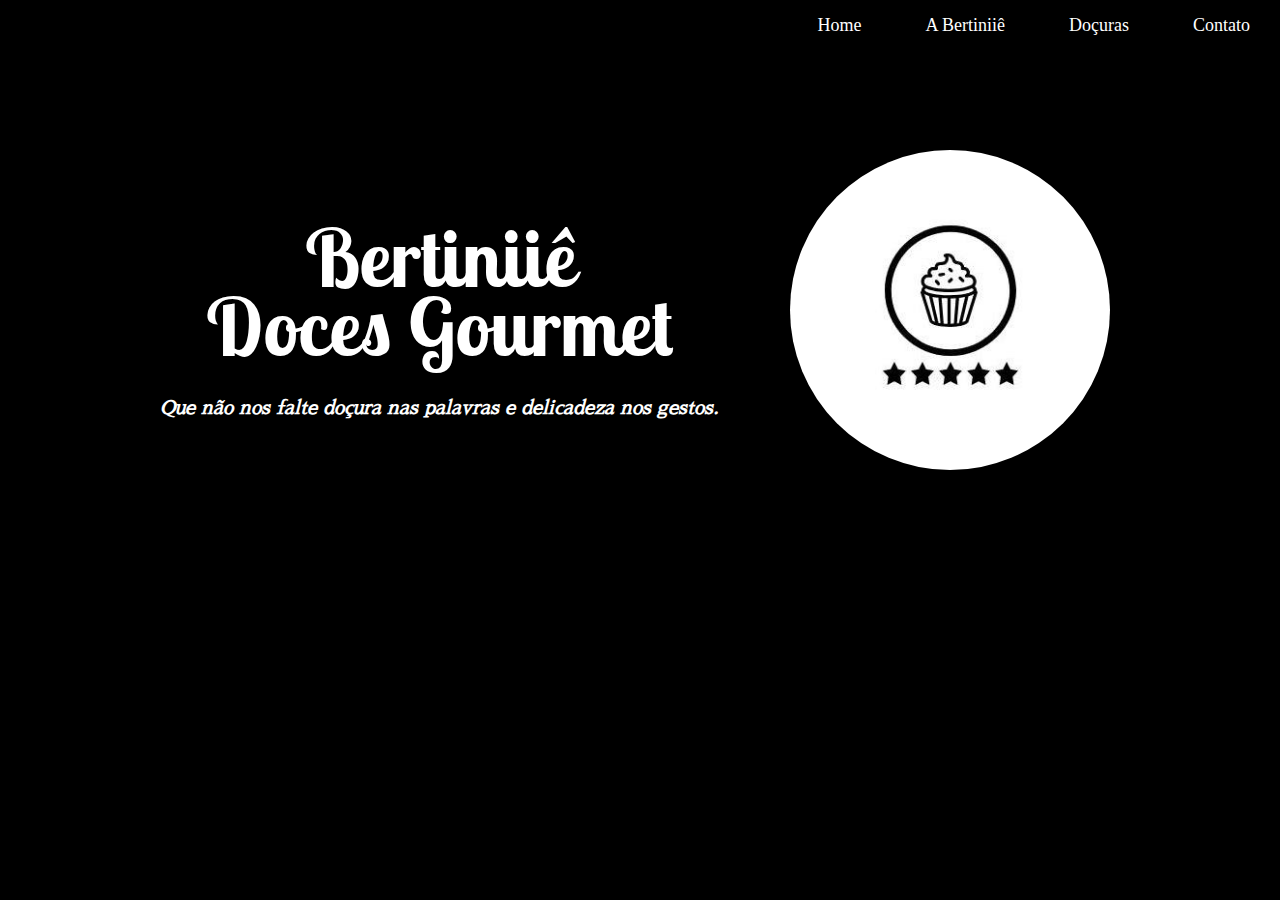
<file: index.html>
<!DOCTYPE html>

<html>

	<head>
		<title>Bertiniiê Doces Gourmet</title>

		<meta charset="utf-8">
		<link rel="stylesheet" href="css/styles-bertiniiê3.css">
		<link href="https://fonts.googleapis.com/css?family=Lobster+Two:400i|Sawarabi+Mincho&display=swap" rel="stylesheet">
		<script type="text/javascript" src="js/scripts-bertiniiê.js"></script>
		<meta name="viewport" content="width=device-width, initial-scale=1.0">

	</head>


	<body>

			<div id="navigation" class="navigation menu js">
				<ul>
					<li><a href="index.html">Home</a></li>
					<li><a href="a-bertiniiê.html">A Bertiniiê</a></li>
					<li><a href="bolos-bertiniiê.html">Doçuras</a></li>
					<li><a href="contato-bertiniiê.html">Contato</a></li>
					<li id="threeline-icon" class="threeline-icon" onclick="openNav()">&#9776;</li>
				</ul>
			</div>

			<div class="capa">

				<div class="pic-home">

					<img src="img-bertiniiê/bertiniiê3.jpg" alt="Foto de Bertiniiê Doces Gourmet">

				</div>

				<div class="tittle-home">

					<h1>Bertiniiê</h1> <spam><h2>Doces Gourmet<spam></h2>
					<h3><i>Que não nos falte doçura nas palavras e delicadeza nos gestos.</i></h3>

				</div>

			</div>


		

	</body>

</html>
</file>
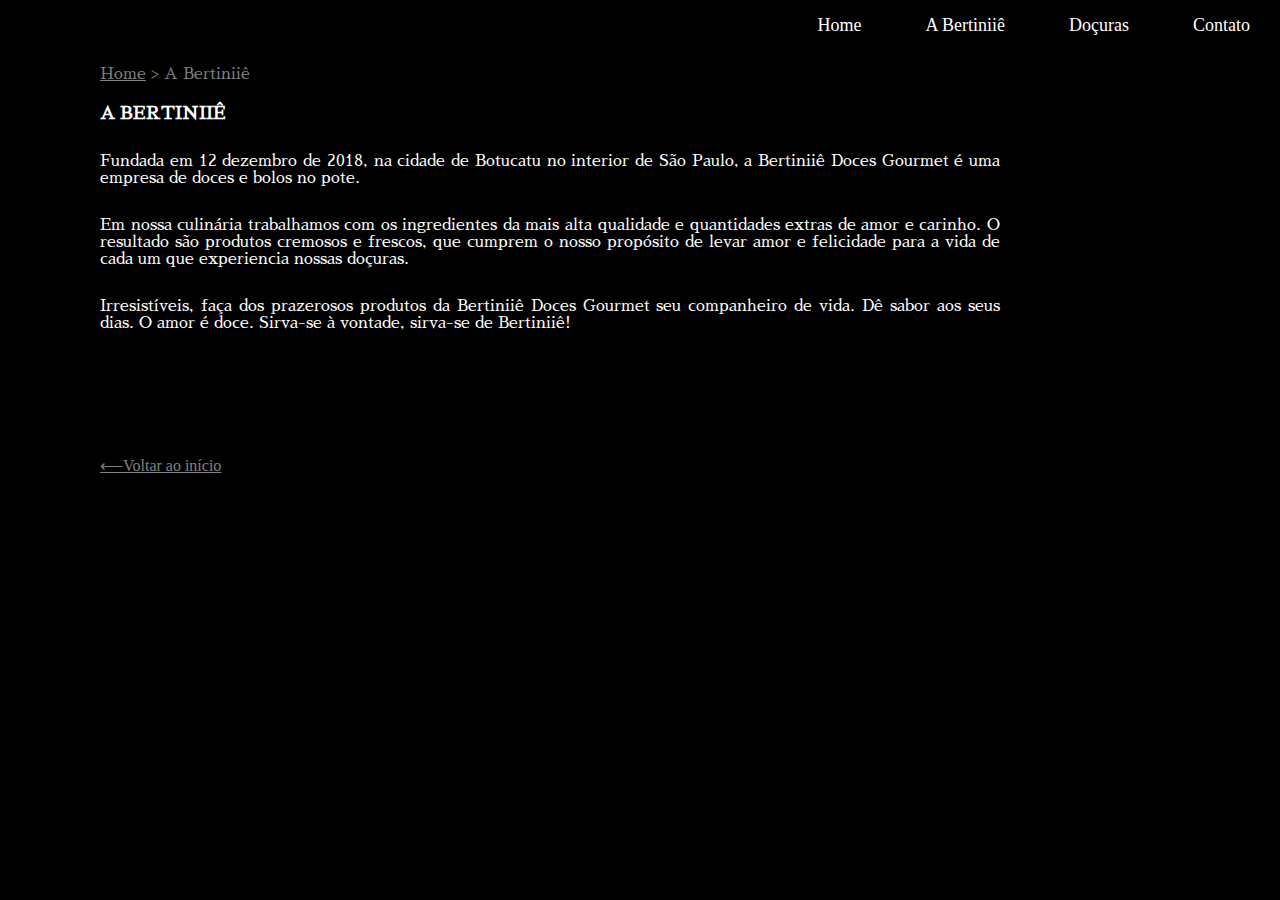
<file: a-bertiniiê.html>
<!DOCTYPE html>

<html>

	<head>

		<title>A Bertiniiê - Bertiniiê Doces Gourmet</title>

		<meta charset="utf-8">
		<link rel="stylesheet" href="css/styles-bertiniiê3.css">
		<link href="https://fonts.googleapis.com/css?family=Lobster+Two:400i|Sawarabi+Mincho&display=swap" rel="stylesheet">
		<script type="text/javascript" src="js/scripts-bertiniiê.js"></script>
		<meta name="viewport" content="width=device-width, initial-scale=1.0">

	</head>


	<body>

		
			<div id="navigation" class="navigation menu js">
				<ul>
					<li><a href="index.html">Home</a></li>
					<li><a href="a-bertiniiê.html">A Bertiniiê</a></li>
					<li><a href="bolos-bertiniiê.html">Doçuras</a></li>
					<li><a href="contato-bertiniiê.html">Contato</a></li>
					<li id="threeline-icon" class="threeline-icon" onclick="openNav()">&#9776;</li>
				</ul>
			</div>


						
			<div class="caminho-miniatura-backlink">
				
				
				<ul class="caminho">

					<li><a href="index.html">Home</a></li>
					<li>></li>
					<li>A Bertiniiê</li>

				</ul>
				
				
				<div class="titulo-a-bertiniie">

					<h1>A BERTINIIÊ<h1>	

				</div>

				<div class="content">

					<p>Fundada em 12 dezembro de 2018, na cidade de Botucatu no interior de São Paulo, a Bertiniiê Doces Gourmet é uma empresa de doces e bolos no pote.</p> 

					<p>Em nossa culinária trabalhamos com os ingredientes da mais alta qualidade e quantidades extras de amor e carinho. O resultado são produtos cremosos e frescos, que cumprem o nosso propósito de levar amor e felicidade para a vida de cada um que experiencia nossas doçuras.</p>

					<p>Irresistíveis, faça dos prazerosos produtos da Bertiniiê Doces Gourmet seu companheiro de vida. Dê sabor aos seus dias. O amor é doce. Sirva-se à vontade, sirva-se de Bertiniiê!</p>
				
				</div>


					<br><br><br><br><br><br>
					<a class="back-link" href="index.html">&xlarr;Voltar ao início</a>

					<br><br><br><br>



			</div>

			

	</body>

</html>
</file>
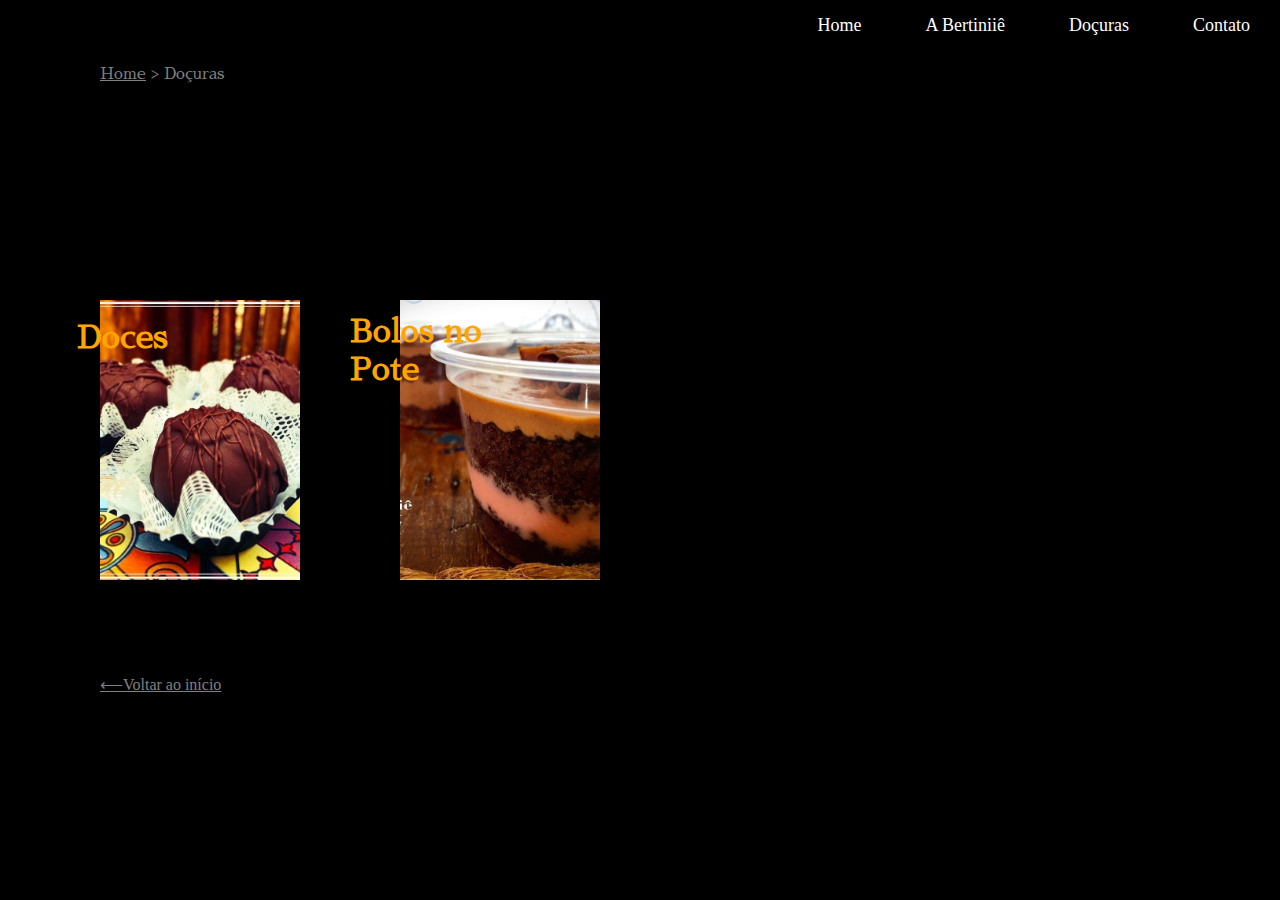
<file: bolos-bertiniiê.html>
<!DOCTYPE html>

<html>

	<head>

		<title>Doçuras - Bertiniiê Doces Gourmet</title>

		<meta charset="utf-8">
		<link rel="stylesheet" href="css/styles-bertiniiê3.css">
		<link href="https://fonts.googleapis.com/css?family=Lobster+Two:400i|Sawarabi+Mincho&display=swap" rel="stylesheet">
		<script type="text/javascript" src="js/scripts-bertiniiê.js"></script>
		<meta name="viewport" content="width=device-width, initial-scale=1.0">

	</head>


	<body>

		
			<div id="navigation" class="navigation menu js">
				<ul>
					<li><a href="index.html">Home</a></li>
					<li><a href="a-bertiniiê.html">A Bertiniiê</a></li>
					<li><a href="bolos-bertiniiê.html">Doçuras</a></li>
					<li><a href="contato-bertiniiê.html">Contato</a></li>
					<li id="threeline-icon" class="threeline-icon" onclick="openNav()">&#9776;</li>
				</ul>
			</div>


						
			<div class="caminho-miniatura-backlink">
				
				
				<ul class="caminho">

					<li><a href="index.html">Home</a></li>
					<li>></li>
					<li>Doçuras</li>

				</ul>

				

				
					<div class="teste">
						<div class="img-especial1">
							<a href="caracteristicas-doces.html" class="photo">
		  						<h1>Doces</h1>
		   							 <img src="img-bertiniiê/trabalhos-bertiniiê/bertiniiê6.jpg">
		  						<div class="glow-wrap">
		    						<i class="glow"></i>
		  						</div>
							</a>
						</div>	
					</div>


					<div class="teste">
						<div class="img-especial">
							<a href="caracteristicas-bolos.html" class="photo">
		  						<h1>Bolos no Pote</h1>	
		   						<img src="img-bertiniiê/trabalhos-bertiniiê/bertiniiê12.jpg">
		  						<div class="glow-wrap">
		    						<i class="glow"></i>
		  						</div>
							</a>
						</div>
					</div>



					<br><br><br><br><br><br><br><br><br><br><br><br><br><br><br><br><br><br><br><br><br><br><br><br><br><br><br><br><br><br><br><br>
					<a class="back-link" href="index.html">&xlarr;Voltar ao início</a>

					<br><br><br><br>


			</div>

			

	</body>

</html>
</file>
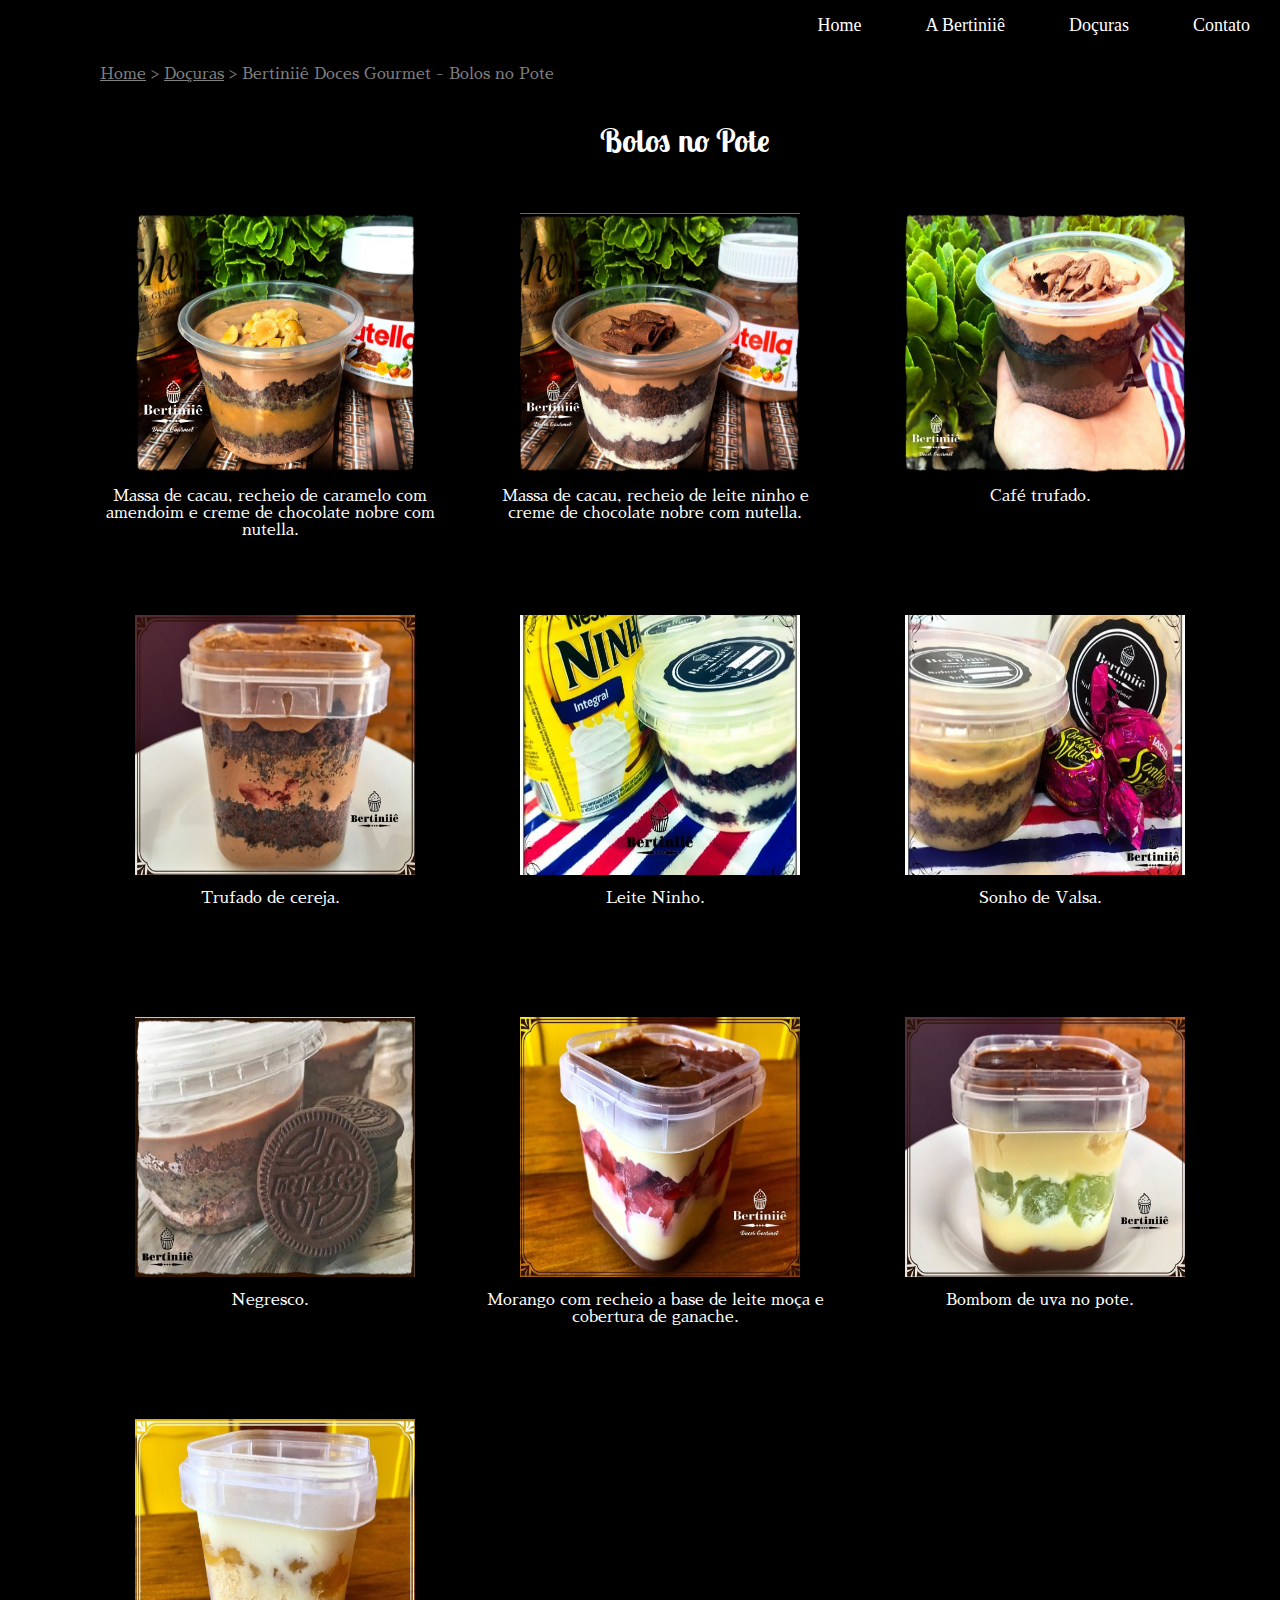
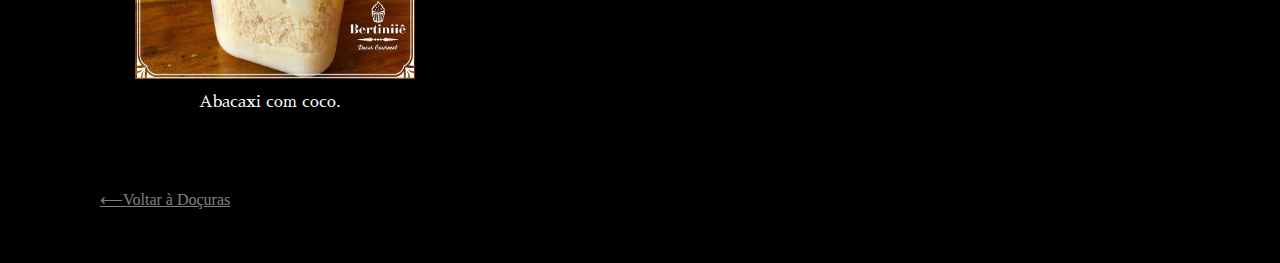
<file: caracteristicas-bolos.html>
<!DOCTYPE html>

<html>

	<head>
		<title>Bolos no Pote - Bertiniiê Doces Gourmet</title>

		<meta charset="utf-8">
		<link rel="stylesheet" href="css/styles-bertiniiê3.css">
		<link href="https://fonts.googleapis.com/css?family=Lobster+Two:400i|Sawarabi+Mincho&display=swap" rel="stylesheet">
		<script type="text/javascript" src="js/scripts-bertiniiê.js"></script>
		<meta name="viewport" content="width=device-width, initial-scale=1.0">

	</head>


	<body>

			<div id="navigation" class="navigation menu js">
				<ul>
					<li><a href="index.html">Home</a></li>
					<li><a href="a-bertiniiê.html">A Bertiniiê</a></li>
					<li><a href="bolos-bertiniiê.html">Doçuras</a></li>
					<li><a href="contato-bertiniiê.html">Contato</a></li>
					<li id="threeline-icon" class="threeline-icon" onclick="openNav()">&#9776;</li>
				</ul>
			</div>

			
			<div class="caminho-miniatura-backlink">	

				<div class="main">
					
					
					<ul class="caminho">
						<li><a href="index.html">Home</a></li>
						<li>></li>
						<li><a href="bolos-bertiniiê.html">Doçuras</a></li>
						<li>></li>
						<li>Bertiniiê Doces Gourmet - Bolos no Pote</li>
					</ul>

					<div class="doces">

					<h1>Bolos no Pote</h1>

						<figure>
							<img class="foto-trabalhos" src="img-bertiniiê/trabalhos-bertiniiê/bertiniiê24.jpg" alt="site Bertiniiê Doces Gourmet">
							

							<figcaption>Massa de cacau, recheio de caramelo com amendoim e creme de chocolate nobre com nutella.</figcaption>
						</figure>

						
						<figure>
							<img class="foto-trabalhos" src="img-bertiniiê/trabalhos-bertiniiê/bertiniiê25.jpg" alt="site Bertiniiê Doces Gourmet">
							

							<figcaption>Massa de cacau, recheio de leite ninho e creme de chocolate nobre com nutella.</figcaption>
						</figure>
					

						
						<figure>
							<img class="foto-trabalhos" src="img-bertiniiê/trabalhos-bertiniiê/bertiniiê26.jpg" alt="site Bertiniiê Doces Gourmet">
							

							<figcaption>Café trufado.</figcaption>
						</figure>


						<figure>
							<img class="foto-trabalhos" src="img-bertiniiê/trabalhos-bertiniiê/bertiniiê27.jpg" alt="site Bertiniiê Doces Gourmet">
							

							<figcaption>Trufado de cereja.</figcaption>
						</figure>
						

						
						<figure>
							<img class="foto-trabalhos" src="img-bertiniiê/trabalhos-bertiniiê/bertiniiê28.jpg" alt="site Bertiniiê Doces Gourmet">
							

							<figcaption>Leite Ninho.</figcaption>
						</figure>

						
						<figure>
							<img class="foto-trabalhos" src="img-bertiniiê/trabalhos-bertiniiê/bertiniiê29.jpg" alt="site Bertiniiê Doces Gourmet">
							

							<figcaption>Sonho de Valsa.</figcaption>
						</figure>

						
						<figure>
							<img class="foto-trabalhos" src="img-bertiniiê/trabalhos-bertiniiê/bertiniiê9.jpg" alt="site Bertiniiê Doces Gourmet">
							

							<figcaption>Negresco.</figcaption>
						</figure>
						

						
						<figure>
							<img class="foto-trabalhos" src="img-bertiniiê/trabalhos-bertiniiê/bertiniiê11-2.jpg" alt="site Bertiniiê Doces Gourmet">
							

							<figcaption>Morango com recheio a base de leite moça e cobertura de ganache.</figcaption>
						</figure>
						

					
						<figure>
							<img class="foto-trabalhos" src="img-bertiniiê/trabalhos-bertiniiê/bertiniiê15.jpg" alt="site Bertiniiê Doces Gourmet">
							

							<figcaption>Bombom de uva no pote.</figcaption>
						</figure>
						

						
						<figure>
							<img class="foto-trabalhos" src="img-bertiniiê/trabalhos-bertiniiê/bertiniiê16.jpg" alt="site Bertiniiê Doces Gourmet">
							

							<figcaption>Abacaxi com coco.</figcaption>
						</figure>
						


					</div>

				</div>


			
				<a class="back-link" href="bolos-bertiniiê.html">&xlarr;Voltar à Doçuras</a>

				<br><br><br><br>


			</div>	
	</body>

</html>
</file>
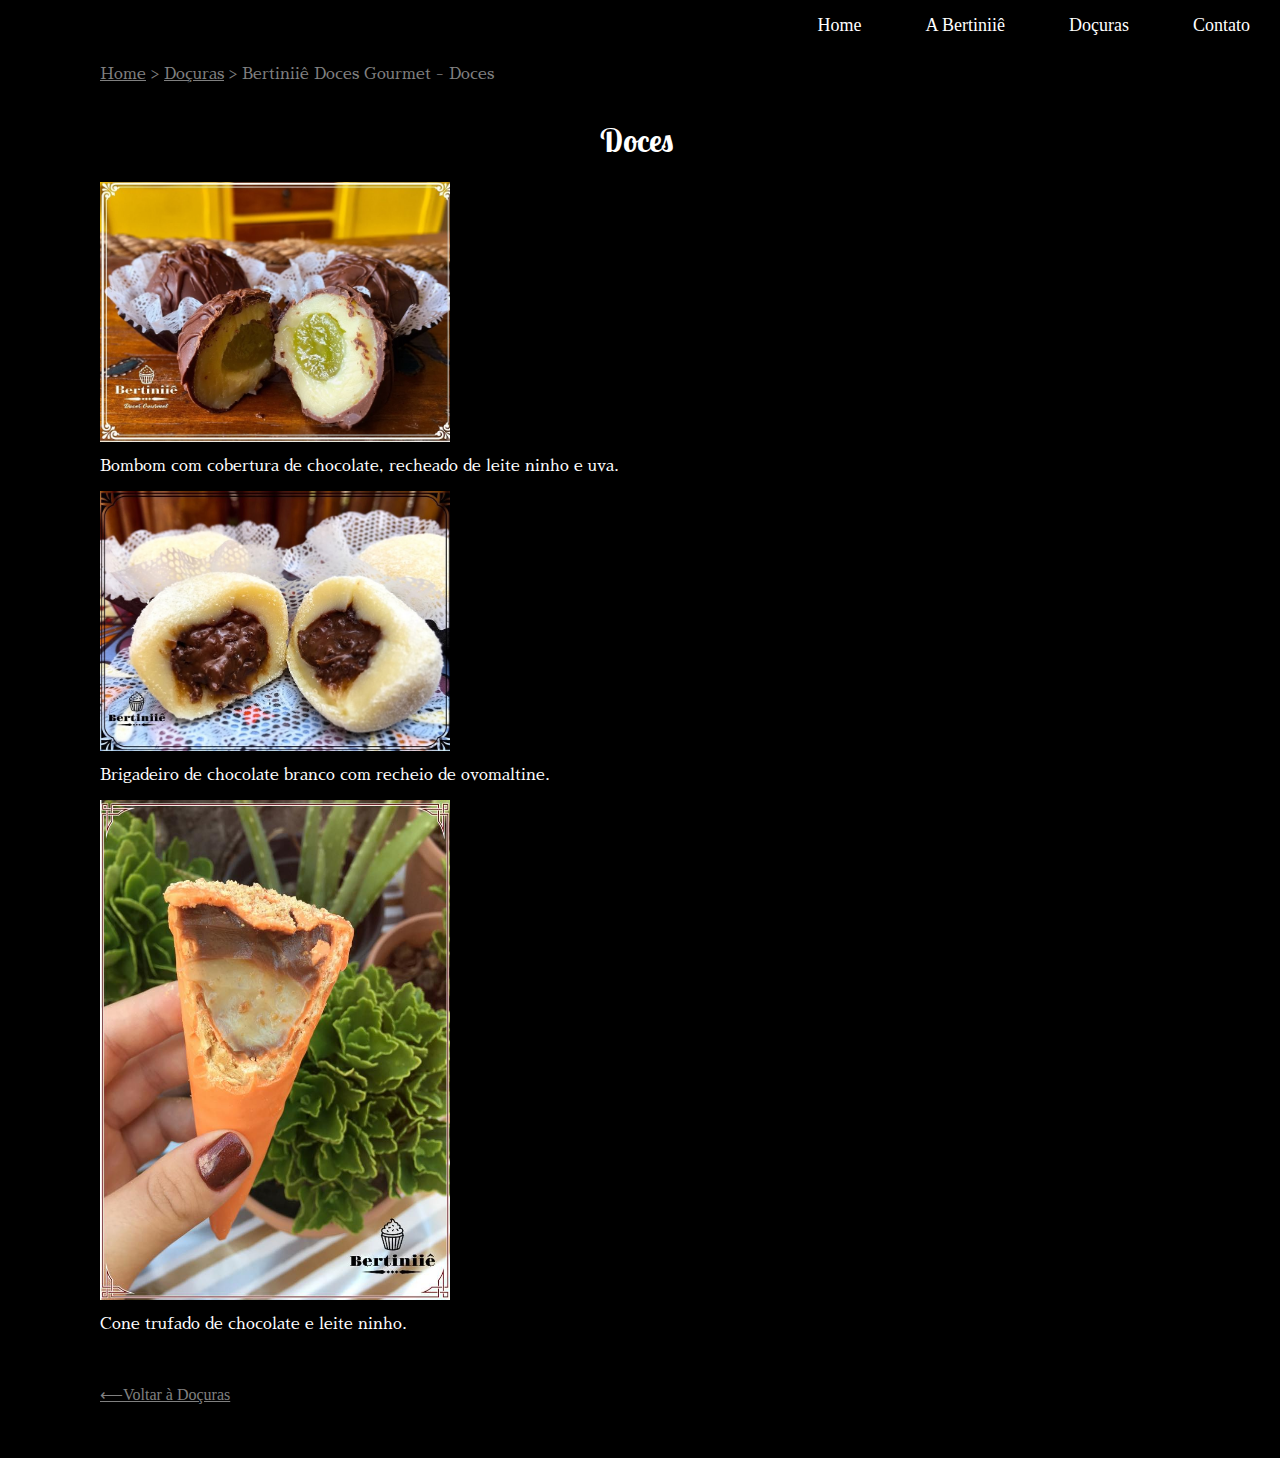
<file: caracteristicas-doces.html>
<!DOCTYPE html>

<html>

	<head>
		<title>Doces - Bertiniiê Doces Gourmet</title>

		<meta charset="utf-8">
		<link rel="stylesheet" href="css/styles-bertiniiê3.css">
		<link href="https://fonts.googleapis.com/css?family=Lobster+Two:400i|Sawarabi+Mincho&display=swap" rel="stylesheet">
		<script type="text/javascript" src="js/scripts-bertiniiê.js"></script>
		<meta name="viewport" content="width=device-width, initial-scale=1.0">

	</head>


	<body>

			<div id="navigation" class="navigation menu js">
				<ul>
					<li><a href="index.html">Home</a></li>
					<li><a href="a-bertiniiê.html">A Bertiniiê</a></li>
					<li><a href="bolos-bertiniiê.html">Doçuras</a></li>
					<li><a href="contato-bertiniiê.html">Contato</a></li>
					<li id="threeline-icon" class="threeline-icon" onclick="openNav()">&#9776;</li>
				</ul>
			</div>

			
			<div class="caminho-miniatura-backlink">	

				<div class="main">
					
					
					<ul class="caminho">
						<li><a href="index.html">Home</a></li>
						<li>></li>
						<li><a href="bolos-bertiniiê.html">Doçuras</a></li>
						<li>></li>
						<li>Bertiniiê Doces Gourmet - Doces</li>
					</ul>

					<div class="doces">

						<h1>Doces</h1>

		
							<img class="foto-trabalhos" src="img-bertiniiê/trabalhos-bertiniiê/bertiniiê6-2.jpg" alt="Bombom com cobertura de chocolate, recheado de leite ninho e uva">
						

							<p>Bombom com cobertura de chocolate, recheado de leite ninho e uva.</p>


							
							<img class="foto-trabalhos" src="img-bertiniiê/trabalhos-bertiniiê/bertiniiê13-2.jpg" alt="Brigadeiro de chocolate branco com recheio de ovomaltine">
							

							<p>Brigadeiro de chocolate branco com recheio de ovomaltine.</p>

						
							<div class="img-especial2">
								<img class="foto-trabalhos" src="img-bertiniiê/trabalhos-bertiniiê/bertiniiê14.jpg" alt="Cone trufado de chocolate e leite ninho">

								<p>Cone trufado de chocolate e leite ninho.</p>

							</div>
					
						</div>

				</div>


				<br><br>
				<a class="back-link" href="bolos-bertiniiê.html">&xlarr;Voltar à Doçuras</a>

				<br><br><br><br>

			</div>	
	</body>

</html>
</file>
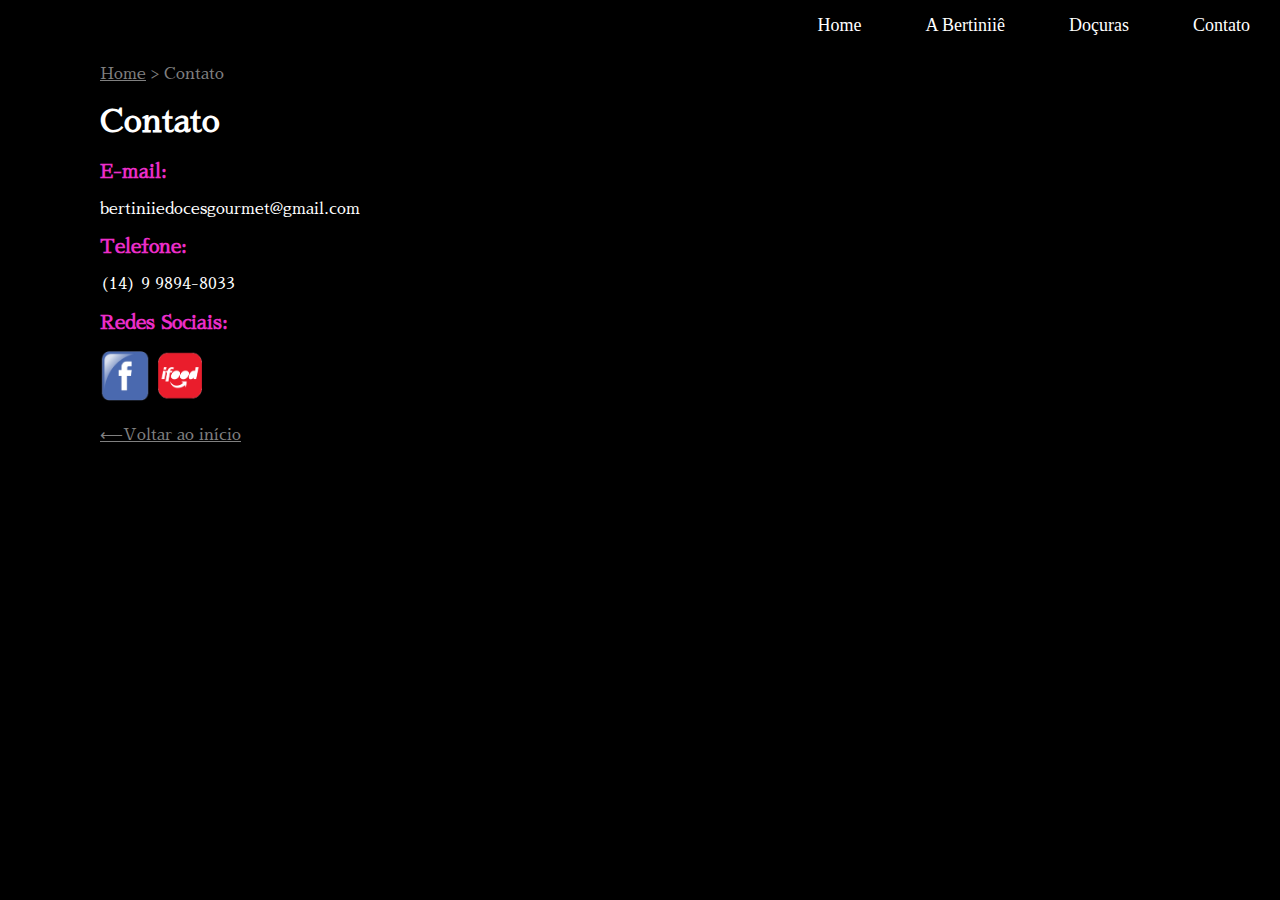
<file: contato-bertiniiê.html>
<!DOCTYPE html>

<html>

	<head>

		<title>Contato - Bertiniiê Doces Gourmet</title>

		<meta charset="utf-8">
		<link rel="stylesheet" href="css/styles-bertiniiê3.css">
		<link href="https://fonts.googleapis.com/css?family=Lobster+Two:400i|Sawarabi+Mincho&display=swap" rel="stylesheet">
		<script type="text/javascript" src="js/scripts-bertiniiê.js"></script>
		<meta name="viewport" content="width=device-width, initial-scale=1.0">

	</head>


	<body>


			<div id="navigation" class="navigation menu js">
				<ul>
					<li><a href="index.html">Home</a></li>
					<li><a href="a-bertiniiê.html">A Bertiniiê</a></li>
					<li><a href="bolos-bertiniiê.html">Doçuras</a></li>
					<li><a href="contato.html">Contato</a></li>
					<li id="threeline-icon" class="threeline-icon" onclick="openNav()">&#9776;</li>
				</ul>
			</div>



			<div>
				
				<div class="caminho-miniatura-backlink">
					<ul class="caminho">
						<li><a href="index.html">Home</a></li>
						<li>></li>
						<li>Contato</li>
					</ul>
				</div>
					
				<div class="contato">

					<h1>Contato</h1>
				

					<h3>E-mail:</h3>
					<p>bertiniiedocesgourmet@gmail.com</p>

					<h3>Telefone:</h3>
					<p>(14) 9 9894-8033</p>

					<div class="redes-sociais">

						<h3>Redes Sociais:</h3>

						<a href="https://www.facebook.com/bertiniiedoces/" target="_blank"><img class="social-img" src="img-bertiniiê/facebook5.png" alt="link para facebook"></a>

						<a href="https://www.ifood.com.br/delivery/botucatu-sp/bertiniie-doces-gourmet-conjunto-habitacional-humberto-popolo/857c4e39-7811-4b59-9daa-8e5900e993f9/" target="_blank"><img class="social-img" src="img-bertiniiê/ifood5.png" alt="link para ifood"></a>


					</div>


					<a class="back-link" href="index.html">&xlarr;Voltar ao início</a>

				</div>

			</div>	

			

	</body>

</html>
</file>
<file: css/styles-bertiniiê3.css>
html, body {
	margin: 0px;
	padding: 0px;
}




body {
	background-color: black;
}






.navigation {
	background-color: black;
	color: white;
	height:  50px;
	animation-name: navegacao;
	animation-duration: 2s;

}


.navigation ul {
	margin-top: 0px;
	list-style: none;
	padding-left: 0px;
	text-align: right;
	height: 50px;
}

.navigation li{
	display: inline-block;
	padding-left: 30px;
	padding-right: 30px;
	line-height: 50px;
	font-size: 18px;
	font-weight: 300;
}


.navigation a {
	text-decoration: none;
	color: white;
}

.navigation a:hover {
	color: #eb2dc8;
}


.navigation li.threeline-icon {
	display: none;
	color: white;
}


.navigation li.threeline-icon:hover {
	cursor: pointer;
	color: #eb2dc8;
}
	





.capa {
	margin-left: 60px;
	color: white;
}

.capa spam { 
	color: #D6BBC0;
	display: block;
}

.capa div{
	height: 650px;
	display: inline-block;
}







.pic-home {
	float: right;
	margin-right: 170px;
	animation-name: profile-capa;
	animation-duration: 2s;
	vertical-align: middle;

}

.pic-home img {
	width: 320px;
	border-radius: 350px;
	margin-top: 100px;
}






.tittle-home {
	margin-top: 180px;
	margin-left: 100px;
	line-height: 15px;
}

.tittle-home h3 {
	text-align: center;
	font-family: 'Sawarabi Mincho', sans-serif;
	color: white;
}


.tittle-home h1,h2 {
	font-size: 80px;
	margin-top: 20px;
	text-align: center;
	font-family: 'Lobster Two', cursive;
	color: white;
}





.contato h3 {
	color: #eb2dc8;
}

.contato {
	font-family: 'Sawarabi Mincho', sans-serif;
	color: white;
	margin-left: 100px;
}

.contato a {
	color: grey;
}





.caminho-miniatura-backlink {
	margin-left: 100px;
}



.caminho {
	font-family: 'Sawarabi Mincho', sans-serif;
	color: grey;
	list-style: none;
	padding: 0px;
}

.caminho li {
	display: inline-block;

}

.caminho a {
	color: grey;
}





.social-img {
	width: 50px;
	height: 50px;
	margin-bottom: 20px;
}




.back-link {
	color: grey;
}






.teste a{
	color:#111;
}


.photo {
  position: absolute;
  top: 50%;
  float: left;
  margin-left: 100px;
  transform: translate(-50%, -50%);
  display: block;
}

.photo img{
  width: 200px;
  height: 280px;
  object-fit: cover;
  box-shadow: 10px 15px 25px 0 rgba(0,0,0,.2);
  display: block;
  transition: all .5s cubic-bezier(0.645, 0.045, 0.355, 1);
  margin-top: -20px;
}

.photo:hover img{
  box-shadow: 1px 1px 10px 0 rgba(0,0,0,.1);
}

.photo .glow-wrap{
  overflow: hidden;
  position: absolute;
  width: 100%;
  height: 100%;
  top: 0;
  margin-top: -10px;
}

.photo .glow{
  display: block;
  position:absolute;
  width: 40%;
  height: 200%;
  background: rgba(255,255,255,.2);
  top: 0;
  filter: blur(5px);
  transform: rotate(45deg) translate(-450%, 0);
  transition: all .5s cubic-bezier(0.645, 0.045, 0.355, 1);
}

.photo:hover .glow{
  transform: rotate(45deg) translate(450%, 0);
  transition: all 1s cubic-bezier(0.645, 0.045, 0.355, 1);
}

.photo:hover img,
.photo:hover .glow-wrap{
  margin-top: 0;
}

.teste h1{
  position: absolute;
  z-index: 1;
  transform: translate(-25%, -65%);
  font-family: 'Sawarabi Mincho', sans-serif;
  margin: 0;
  line-height: 1.2;
  margin-top: 23px;
  color: orange;
}



.img-especial {
	margin-left: 300px;

}

.img-especial h1 {
	color: orange;
	margin-top: 42px;
}




.doces {
	display: inline-block;
}


.doces img {
	width: 350px; 
	height: 260px;
	max-width: 80%;
	display: block;
	margin-top: 15px;
	margin-bottom: 15px;
}

.doces h1 {
	font-family: 'Lobster Two', cursive;
	color: white;
	margin-left: 500px;
}


.img-especial2 img {
	width: 350px;
	height: 500px;
	max-width: 80%;
	display: block;
}


p { 
	padding: 0;
	text-align: left;
	color: white;
	font-family: 'Sawarabi Mincho', sans-serif;
}


figure {
	float: left;
	width: 350px;
	height: 370px;
	display: inline-block;
	margin-left: -5px;
}

figure img {
	margin-left: 40px;

}




figcaption {
	color: white;
	font-family: 'Sawarabi Mincho', sans-serif;
	padding: none;
	text-align: center;
}




.foto-trabalhos {
	width: 500px;
	height: 400px;
}


.doces a{
	background-color: blue;
}


.content p {
	margin-top: 30px;
	font-family: 'Sawarabi Mincho', sans-serif;
	font-size: 16px;
	text-align: justify;
	width: 900px;
}

.titulo-a-bertiniie h1 {
	margin-top: 20px;
	font-family: 'Sawarabi Mincho', sans-serif;
	color: white;
	font-size: 18px
}




@keyframes profile-capa {
	0% {opacity: 0; transform: translate(0px,20px)}
	100% {opacity: 1; transform: translate(0px,0px)}
}

@keyframes titulo-capa {
	0% {opacity: 0; transform: translate(0px,-20px)}
	100% {opacity: 1; transform: translate(0px,0px)}
}


@keyframes conteudo {
	0% {opacity: 0; transform: translate(-20px,0px)}
	100% {opacity: 1; transform: translate(0px,0px)}
}


@keyframes navegacao {
	0% {opacity: 0;}
	50% {opacity: 0;} 
	100% {opacity: 1;}
}



@media (max-width: 1000px) {

.navigation li {
	display: none;
}

.navigation li.threeline-icon {
	display: inline-block;
}

.capa div {
	display: block;
	height: auto;
}


.pic-home {
	width: 100%;
	margin-top: 20px;
}

.pic-home img {
	text-align: center;
	margin-left: 200px;
	margin-right: 80px;
	margin-top: -180px;
	margin-bottom: 40px;
	max-width: 80%;	 

}

.tittle-home {
	margin-left: 0;
	text-align: center;
	width: 100%;	
}

.tittle-home h1 {
	font-size: 36px;
	margin-right: 0px;
	margin-left: -50px;
}

.tittle-home h2 {
	line-height: 20px; 
	font-size: 36px;
	margin-top: 20px;
	margin-left: -50px;
	margin-right: 0px;
}

.tittle-home h3 {
	line-height: 20px;
	margin-left: -30px;
	margin-right: 25px;
	margin-top: 40px;
}


.main {
	padding: 10px 5% 40px 5%;
}


.main p {
	text-align: left;
	line-height: 30px;
}

.caminho li {
	font-size: 16px;	
}

.miniatura {
	max-width: 100%;
	background-size: auto 100%
}

.blackbox {
	opacity: 0.8;
}

.menujs {
	height: auto;
}

.menujs ul {
	height: auto;
	text-align: center;
	padding-right: 15%;
	padding-left: 15%;
}

.menujs li {
	display: block;
	border-bottom: solid grey 1px;
	width: 100%;
	padding: 0;
}

.teste img {
	margin-bottom: 130px;
	width: 150px;
	height: 230px;

}

.img-especial {
	width: 150px;
	margin-left: 0px;
	display: block;
	float: left;
	margin-top: 470px;
	position: absolute;
	margin-bottom: 10px;
}

.img-especial1 {
	width: 150px;
	margin-left: 0px;
	display: block;
	margin-top: 200px;
	float: left;
	position: absolute;
	margin-bottom: 10px;
}




.photo .glow{
  width: 0px;
  height: 0px;
}

.teste a {
	margin-top: -70px;
	height: 200px;
	line-height: 10px;
}


.foto-trabalhos {
	max-width: 80%;
	margin-left: -10px;

}

p{
	max-width: 80%;
	margin-left: -10px;
	white-space: break-word;
}

.doces {
	max-width: 99%;
	margin-top: -50px;
}

.doces h1 {
	max-width: 99%;
	margin-left: 40px;
	margin-top: 50px;
	margin-bottom: 20px;

}

.doces figcaption {
	margin-right: 100px;
}

figure {
	margin-top: -10px;
}

}
</file>
